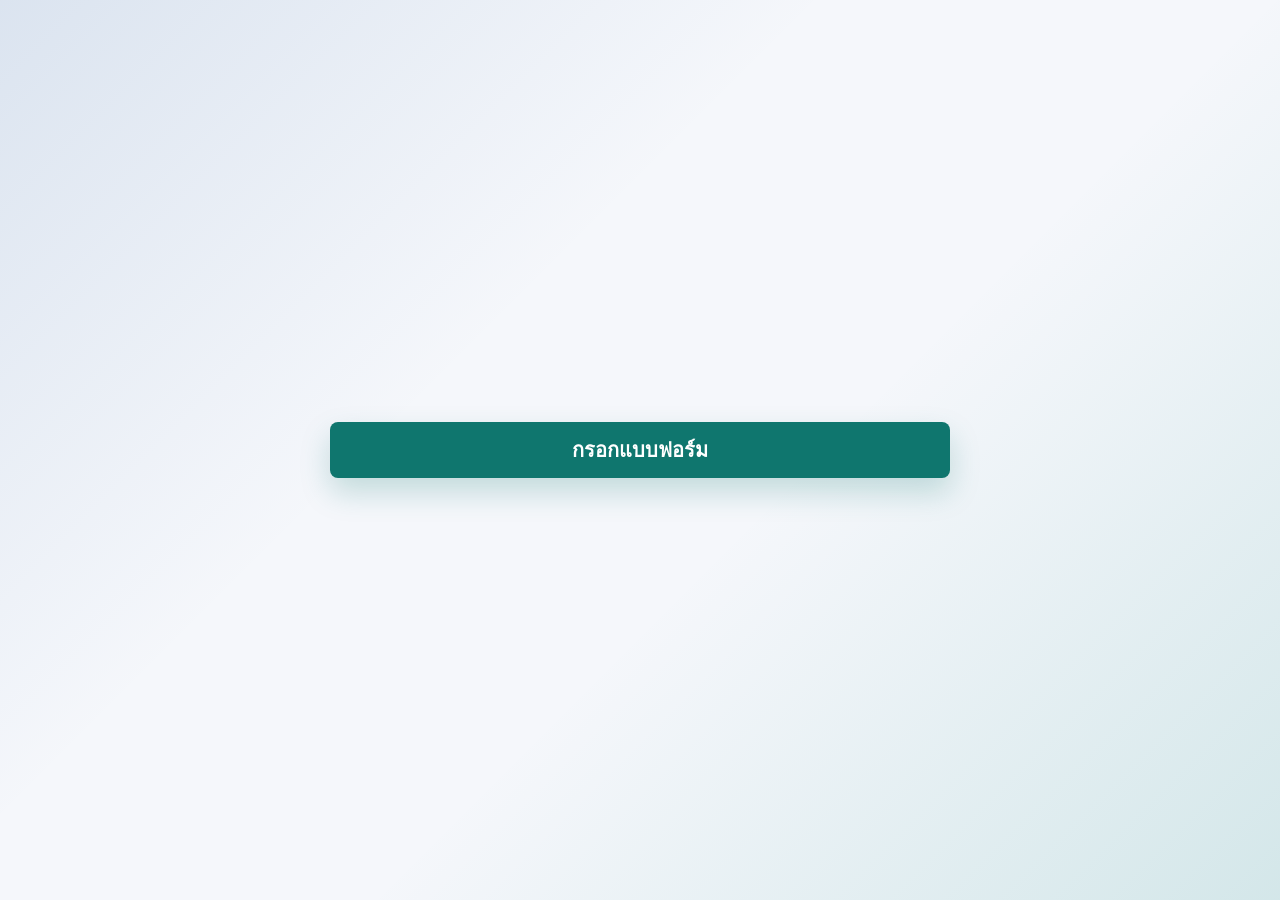
<file: index.html>
<!DOCTYPE html>
<html lang="th">
  <head>
    <meta charset="UTF-8" />
    <meta name="viewport" content="width=device-width, initial-scale=1.0" />
    <title>หน้าหลัก</title>
    <link rel="stylesheet" href="styles.css" />
  </head>
  <body>
    <main class="page page-single home-page">
      <a class="primary-link" href="form.html">กรอกแบบฟอร์ม</a>
      
    </main>
  </body>
</html>
</file>
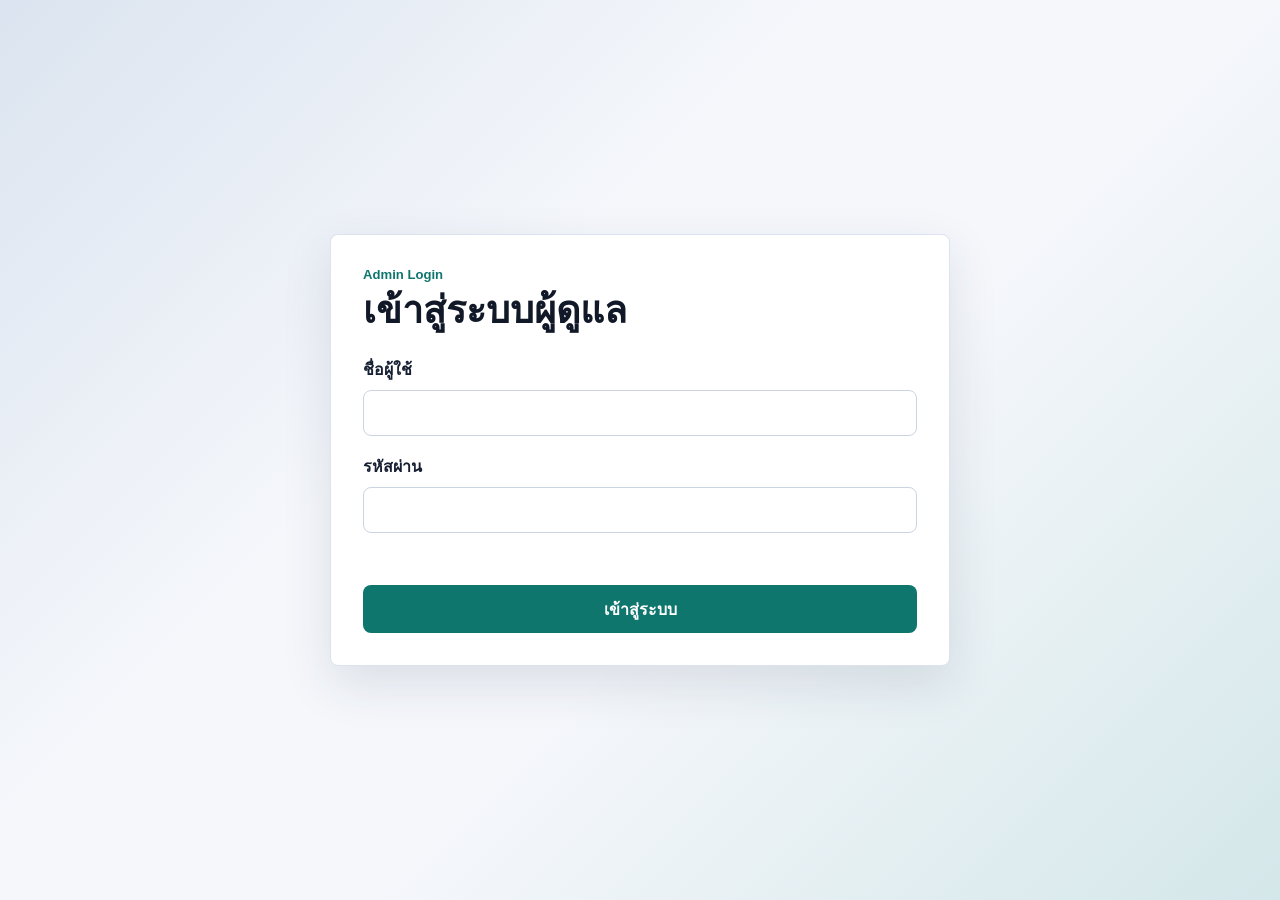
<file: admin.html>
<!DOCTYPE html>
<html lang="th">
  <head>
    <meta charset="UTF-8" />
    <meta name="viewport" content="width=device-width, initial-scale=1.0" />
    <title>Admin Dashboard</title>
    <link rel="stylesheet" href="styles.css" />
  </head>
  <body>
    <main class="page page-single">
      <section id="admin-login-panel" class="form-panel" aria-labelledby="admin-login-title">
        <div class="heading">
          <p class="eyebrow">Admin Login</p>
          <h1 id="admin-login-title">เข้าสู่ระบบผู้ดูแล</h1>
        </div>

        <form id="admin-login-form" novalidate>
          <label class="field">
            <span>ชื่อผู้ใช้</span>
            <input id="admin-user" name="adminUser" type="text" autocomplete="username" required />
          </label>
          <label class="field">
            <span>รหัสผ่าน</span>
            <input
              id="admin-password"
              name="adminPassword"
              type="password"
              autocomplete="current-password"
              required
            />
          </label>
          <p id="admin-login-error" class="error" role="alert" aria-live="polite"></p>
          <button type="submit">เข้าสู่ระบบ</button>
        </form>
      </section>

      <section id="admin-panel" class="dashboard-panel admin-board" aria-labelledby="admin-title" hidden>
        <div class="admin-header">
          <div class="heading">
            <p class="eyebrow">Admin Dashboard</p>
            <h1 id="admin-title">จัดการข้อมูล</h1>
          </div>
          <div class="dashboard-actions">
            <a class="secondary-link" href="dashboard.html">กลับหน้า Dashboard</a>
            <button id="admin-logout-button" class="secondary-button" type="button">ออกจากระบบ</button>
          </div>
        </div>
        <div id="admin-list" class="admin-list"></div>
      </section>
    </main>

    <script src="admin.js"></script>
  </body>
</html>
</file>
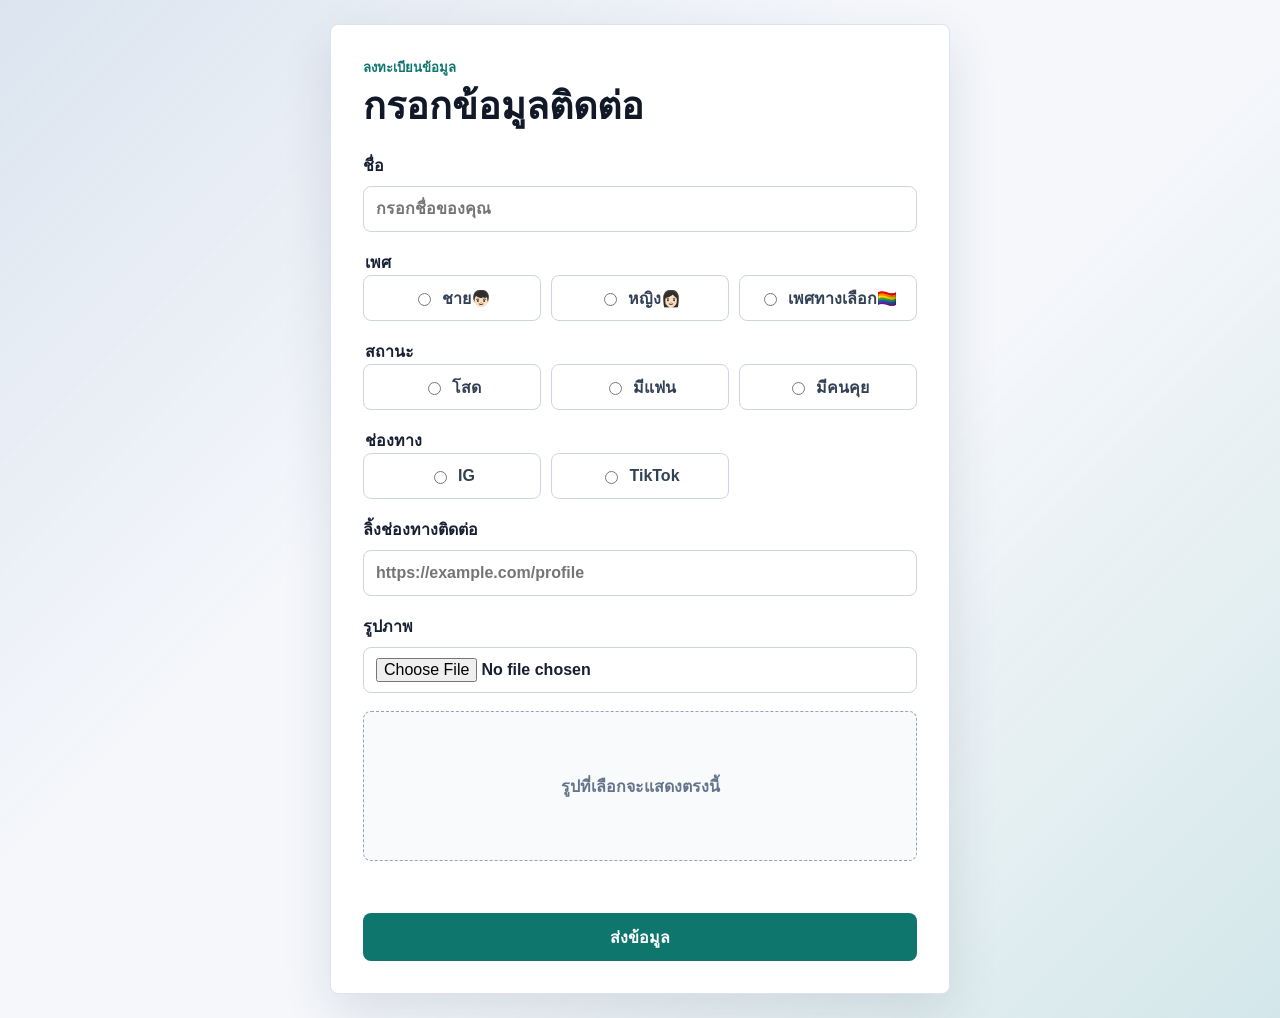
<file: form.html>
<!DOCTYPE html>
<html lang="th">
  <head>
    <meta charset="UTF-8" />
    <meta name="viewport" content="width=device-width, initial-scale=1.0" />
    <title>กรอกแบบฟอร์ม</title>
    <link rel="stylesheet" href="styles.css" />
  </head>
  <body>
    <main class="page page-single">
      <section class="form-panel" aria-labelledby="form-title">
        <div class="heading">
          <p class="eyebrow">ลงทะเบียนข้อมูล</p>
          <h1 id="form-title">กรอกข้อมูลติดต่อ</h1>
        </div>

        <form id="contact-form" novalidate>
          <label class="field">
            <span>ชื่อ</span>
            <input
              id="name"
              name="name"
              type="text"
              placeholder="กรอกชื่อของคุณ"
              autocomplete="name"
              required
            />
          </label>

          <fieldset class="field">
            <legend>เพศ</legend>
            <div class="gender-grid">
              <label>
                <input type="radio" name="gender" value="ชาย👦🏻" required />
                <span>ชาย👦🏻</span>
              </label>
              <label>
                <input type="radio" name="gender" value="หญิง👩🏻" />
                <span>หญิง👩🏻</span>
              </label>
              <label>
                <input type="radio" name="gender" value="เพศทางเลือก🏳️‍🌈" />
                <span>เพศทางเลือก🏳️‍🌈</span>
              </label>
            </div>
          </fieldset>

          <fieldset class="field">
            <legend>สถานะ</legend>
            <div class="choice-grid">
              <label>
                <input type="radio" name="relationshipStatus" value="โสด" required />
                <span>โสด</span>
              </label>
              <label>
                <input type="radio" name="relationshipStatus" value="มีแฟน" />
                <span>มีแฟน</span>
              </label>
              <label>
                <input type="radio" name="relationshipStatus" value="มีคนคุย" />
                <span>มีคนคุย</span>
              </label>
            </div>
          </fieldset>

          <fieldset class="field">
            <legend>ช่องทาง</legend>
            <div class="choice-grid">
              <label>
                <input type="radio" name="contactPlatform" value="IG" required />
                <span>IG</span>
              </label>
              <label>
                <input type="radio" name="contactPlatform" value="TikTok" />
                <span>TikTok</span>
              </label>
            </div>
          </fieldset>

          <label class="field">
            <span>ลิ้งช่องทางติดต่อ</span>
            <input
              id="contact-link"
              name="contactLink"
              type="url"
              placeholder="https://example.com/profile"
              inputmode="url"
              required
            />
          </label>

          <label class="field">
            <span>รูปภาพ</span>
            <input id="photo" name="photo" type="file" accept="image/*" required />
          </label>

          <div id="photo-preview" class="photo-preview" aria-live="polite">
            <span>รูปที่เลือกจะแสดงตรงนี้</span>
          </div>

          <p id="form-error" class="error" role="alert" aria-live="polite"></p>

          <button type="submit">ส่งข้อมูล</button>
        </form>
      </section>
    </main>

    <script src="script.js"></script>
  </body>
</html>
</file>
<file: styles.css>
@font-face {
  font-family: "Mooping";
  src: url("fonts/MoopingDemo.ttf") format("truetype");
  font-weight: 400;
  font-style: normal;
  font-display: swap;
}

:root {
  --app-font: "Segoe UI", Tahoma, sans-serif;
  --display-font: "Mooping", "Segoe UI", Tahoma, sans-serif;
  color-scheme: light;
  font-family: var(--app-font);
  background: #f5f7fb;
  color: #172033;
}

* {
  box-sizing: border-box;
}

body {
  margin: 0;
  min-height: 100vh;
}

.page {
  min-height: 100vh;
  display: grid;
  grid-template-columns: minmax(320px, 520px) minmax(320px, 640px);
  align-items: start;
  justify-content: center;
  gap: 22px;
  padding: 24px;
  background:
    linear-gradient(135deg, rgba(31, 90, 158, 0.12), transparent 38%),
    linear-gradient(315deg, rgba(9, 132, 126, 0.14), transparent 42%),
    #f5f7fb;
}

.page-single {
  grid-template-columns: minmax(320px, 620px);
  align-items: center;
}

.home-page {
  min-height: 100vh;
}

.form-panel,
.dashboard-panel {
  width: 100%;
  padding: 32px;
  border: 1px solid #dce3ee;
  border-radius: 8px;
  background: #ffffff;
  box-shadow: 0 18px 50px rgba(35, 49, 75, 0.12);
}

.dashboard-full {
  max-width: 760px;
}

body.is-dashboard {
  background: #bdb8b8;
}

body.is-dashboard .admin-page {
  grid-template-columns: minmax(0, 1120px);
  align-items: start;
  padding: 0 30px 60px;
  background: #bdb8b8;
}

body.is-dashboard .people-board {
  max-width: 1120px;
  padding: 0;
  border: 0;
  background: transparent;
  box-shadow: none;
}

.dashboard-header {
  display: flex;
  align-items: start;
  justify-content: space-between;
  gap: 16px;
}

.people-board .dashboard-header {
  display: block;
  position: relative;
}

.people-board .heading {
  margin-bottom: 26px;
  text-align: center;
}

.people-board .eyebrow {
  display: none;
}

.people-board h1 {
  color: #05005f;
  font-family: var(--app-font);
  font-size: clamp(4.5rem, 10vw, 7rem);
  font-weight: 400;
  line-height: 0.95;
  text-shadow: 0 2px 0 #ffffff, 0 7px 8px rgba(0, 0, 0, 0.42);
}

.people-board .dashboard-actions {
  position: absolute;
  top: 18px;
  right: 0;
}

.heading {
  margin-bottom: 24px;
}

.eyebrow {
  margin: 0 0 6px;
  color: #0f766e;
  font-size: 0.82rem;
  font-weight: 700;
}

h1,
h2,
h3 {
  margin: 0;
  color: #111827;
  line-height: 1.2;
}

h1 {
  font-size: clamp(1.8rem, 5vw, 2.35rem);
}

h2 {
  font-size: 1.45rem;
}

h3 {
  font-size: 1rem;
}

form {
  display: grid;
  gap: 18px;
}

.field {
  display: grid;
  gap: 8px;
  margin: 0;
  padding: 0;
  border: 0;
  font-weight: 700;
}

.field input[type="text"],
.field input[type="password"],
.field input[type="url"],
.field input[type="file"] {
  width: 100%;
  min-height: 46px;
  padding: 10px 12px;
  border: 1px solid #cbd5e1;
  border-radius: 8px;
  font: inherit;
  color: #172033;
  background: #ffffff;
}

.field input:focus-visible {
  outline: 3px solid rgba(15, 118, 110, 0.22);
  border-color: #0f766e;
}

.gender-grid,
.choice-grid {
  display: grid;
  grid-template-columns: repeat(3, 1fr);
  gap: 10px;
}

.gender-grid label,
.choice-grid label {
  min-height: 46px;
  display: flex;
  align-items: center;
  justify-content: center;
  gap: 8px;
  padding: 8px 10px;
  border: 1px solid #cbd5e1;
  border-radius: 8px;
  color: #334155;
  font-weight: 600;
  cursor: pointer;
}

.gender-grid input,
.choice-grid input {
  accent-color: #0f766e;
}

.photo-preview {
  min-height: 150px;
  display: grid;
  place-items: center;
  overflow: hidden;
  border: 1px dashed #94a3b8;
  border-radius: 8px;
  background: #f8fafc;
  color: #64748b;
  font-weight: 700;
}

.photo-preview img {
  width: 100%;
  height: 180px;
  object-fit: cover;
}

.error {
  min-height: 20px;
  margin: -4px 0 0;
  color: #b42318;
  font-size: 0.92rem;
  font-weight: 600;
}

button {
  font: inherit;
}

button[type="submit"],
.view-button,
.delete-button,
.secondary-button {
  min-height: 42px;
  border: 0;
  border-radius: 8px;
  font-weight: 800;
  cursor: pointer;
}

.secondary-link {
  min-height: 42px;
  display: inline-flex;
  align-items: center;
  justify-content: center;
  padding: 0 14px;
  border: 1px solid #cbd5e1;
  border-radius: 8px;
  background: #ffffff;
  color: #334155;
  font-weight: 800;
  text-decoration: none;
}

.primary-link {
  min-height: 56px;
  display: inline-flex;
  align-items: center;
  justify-content: center;
  padding: 0 26px;
  border-radius: 8px;
  background: #0f766e;
  color: #ffffff;
  font-size: 1.25rem;
  font-weight: 800;
  text-decoration: none;
  box-shadow: 0 14px 30px rgba(15, 118, 110, 0.22);
}

.primary-link:hover {
  background: #115e59;
}

button[type="submit"] {
  min-height: 48px;
  background: #0f766e;
  color: #ffffff;
}

button[type="submit"]:hover,
.view-button:hover {
  background: #115e59;
}

.dashboard-list {
  display: grid;
  gap: 12px;
}

.people-board .dashboard-list {
  grid-template-columns: repeat(auto-fit, minmax(220px, 1fr));
  gap: 44px;
  align-items: start;
}

.empty-state {
  margin: 0;
  padding: 18px;
  border: 1px dashed #cbd5e1;
  border-radius: 8px;
  color: #64748b;
  text-align: center;
  font-weight: 700;
}

.person-card {
  display: grid;
  grid-template-columns: 82px 1fr;
  gap: 14px;
  align-items: center;
  padding: 12px;
  border: 1px solid #e2e8f0;
  border-radius: 8px;
  background: #f8fafc;
}

.people-board .person-card {
  width: 220px;
  justify-self: center;
  display: grid;
  grid-template-columns: 1fr;
  gap: 12px;
  padding: 10px 26px 12px;
  border: 2px solid #050505;
  border-radius: 32px;
  background: #d9d9d9;
}

.person-card img {
  width: 82px;
  height: 82px;
  border-radius: 8px;
  object-fit: cover;
  background: #e2e8f0;
}

.people-board .person-card img {
  width: 100%;
  height: 170px;
  border: 2px solid #050505;
  border-radius: 28px;
  background: #ffffff;
}

.person-info {
  min-width: 0;
  display: grid;
  gap: 8px;
}

.people-board .person-info {
  gap: 0;
  text-align: center;
}

.person-info p {
  margin: 0;
  color: #475569;
  overflow-wrap: anywhere;
  font-weight: 700;
}

.people-board .person-info h3,
.people-board .person-info p {
  margin: 0;
  color: #050505;
  font-family: var(--app-font);
  font-size: 1.18rem;
  font-weight: 500;
  line-height: 1.35;
}

.card-actions {
  display: flex;
  flex-wrap: wrap;
  gap: 8px;
}

.people-board .card-actions {
  justify-content: center;
  margin-top: 10px;
}

.ig-link {
  max-width: 100%;
  display: inline-block;
  padding: 1px 5px;
  border: 2px solid #050505;
  border-radius: 10px;
  color: #050505;
  background: #eeeeee;
  font-size: 1.12rem;
  line-height: 1.3;
  text-decoration: none;
  overflow-wrap: anywhere;
}

.ig-link:hover {
  background: #ffffff;
}

.view-button {
  padding: 0 14px;
  background: #0f766e;
  color: #ffffff;
}

.delete-button {
  padding: 0 14px;
  background: #fee2e2;
  color: #991b1b;
}

.delete-button:hover {
  background: #fecaca;
}

.secondary-button {
  padding: 0 14px;
  border: 1px solid #cbd5e1;
  background: #ffffff;
  color: #334155;
}

.secondary-button:hover,
.secondary-link:hover {
  background: #f1f5f9;
}

.dashboard-actions {
  display: flex;
  flex-wrap: wrap;
  justify-content: flex-end;
  gap: 8px;
}

.admin-board {
  max-width: 900px;
}

.admin-header {
  display: flex;
  align-items: start;
  justify-content: space-between;
  gap: 16px;
}

.admin-list {
  display: grid;
  gap: 14px;
}

.admin-card {
  display: grid;
  grid-template-columns: 96px 1fr auto;
  gap: 14px;
  align-items: center;
  padding: 14px;
  border: 1px solid #e2e8f0;
  border-radius: 8px;
  background: #f8fafc;
}

.admin-card img {
  width: 96px;
  height: 96px;
  border-radius: 8px;
  object-fit: cover;
  background: #e2e8f0;
}

.admin-card-info {
  min-width: 0;
}

.admin-card-info h2 {
  margin-bottom: 6px;
}

.admin-card-info p {
  margin: 0;
  color: #475569;
  overflow-wrap: anywhere;
  font-weight: 700;
}

[hidden] {
  display: none !important;
}

.popup {
  position: fixed;
  inset: 0;
  display: none;
  place-items: center;
  padding: 20px;
  background: rgba(255, 255, 255, 0.72);
}

.popup.is-open {
  display: grid;
}

.popup-card {
  position: relative;
  width: min(100%, 430px);
  max-height: calc(100dvh - 40px);
  overflow: auto;
  padding: 20px 26px 24px;
  border: 4px solid #050505;
  border-radius: 60px;
  background: #d9d9d9;
  box-shadow: 0 22px 60px rgba(15, 23, 42, 0.22);
}

.popup-card > .eyebrow,
.popup-card > h2 {
  display: none;
}

.popup-photo {
  width: 100%;
  aspect-ratio: 1 / 1.05;
  height: auto;
  max-height: 360px;
  margin-top: 0;
  border: 4px solid #050505;
  border-radius: 56px;
  object-fit: cover;
  background: #ffffff;
}

.close-button {
  position: absolute;
  top: 14px;
  right: 16px;
  width: 34px;
  height: 34px;
  border: 2px solid #050505;
  border-radius: 50%;
  background: #ffffff;
  color: #050505;
  font-size: 1.6rem;
  line-height: 1;
  cursor: pointer;
}

.result-list {
  display: grid;
  gap: 8px;
  margin: 22px 0 0;
  text-align: center;
}

.result-list div {
  display: flex;
  justify-content: center;
  gap: 0;
  padding: 0;
  border: 0;
  background: transparent;
}

.result-list dt {
  color: #050505;
  font-size: clamp(1.85rem, 5vw, 2.45rem);
  font-weight: 500;
  line-height: 1.35;
}

.result-list dt::after {
  content: ":";
}

.result-list dd {
  margin: 0;
  overflow-wrap: anywhere;
  color: #050505;
  font-size: clamp(1.85rem, 5vw, 2.45rem);
  font-weight: 500;
  line-height: 1.35;
}

.result-list a {
  color: #050505;
  text-decoration: none;
}

.result-list div:nth-child(3) {
  width: fit-content;
  max-width: 100%;
  justify-self: center;
  margin-top: 10px;
  padding: 2px 10px;
  border: 4px solid #050505;
  border-radius: 18px;
  background: #eeeeee;
}

.result-list div:nth-child(3) dt {
  font-size: 0;
}

.result-list div:nth-child(3) dt::before {
  content: "IG";
  font-size: clamp(1.55rem, 4.4vw, 2.1rem);
}

.result-list div:nth-child(3) dt::after {
  content: " : ";
  font-size: clamp(1.55rem, 4.4vw, 2.1rem);
}

.result-list div:nth-child(3) dd,
.result-list div:nth-child(3) a {
  font-size: clamp(1.55rem, 4.4vw, 2.1rem);
}

@media (max-width: 920px) {
  .page {
    grid-template-columns: minmax(0, 640px);
  }
}

@media (max-width: 560px) {
  .page {
    padding: 16px;
  }

  .form-panel,
  .dashboard-panel {
    padding: 24px;
  }

  .gender-grid,
  .choice-grid {
    grid-template-columns: 1fr;
  }

  .person-card {
    grid-template-columns: 70px 1fr;
  }

  .person-card img {
    width: 70px;
    height: 70px;
  }

  .dashboard-header {
    display: grid;
  }

  .admin-header {
    display: grid;
  }

  .dashboard-actions {
    justify-content: stretch;
  }

  .dashboard-actions > * {
    width: 100%;
  }

  .admin-card {
    grid-template-columns: 74px 1fr;
  }

  .admin-card img {
    width: 74px;
    height: 74px;
  }

  .admin-card .delete-button {
    grid-column: 1 / -1;
  }

  .popup {
    padding: 12px;
  }

  .popup-card {
    width: 100%;
    max-width: 390px;
    max-height: calc(100dvh - 24px);
    padding: 16px 18px 20px;
    border-width: 3px;
    border-radius: 42px;
  }

  .popup-photo {
    max-height: 300px;
    border-width: 3px;
    border-radius: 38px;
  }

  .result-list div:nth-child(3) {
    border-width: 3px;
  }
}
</file>
